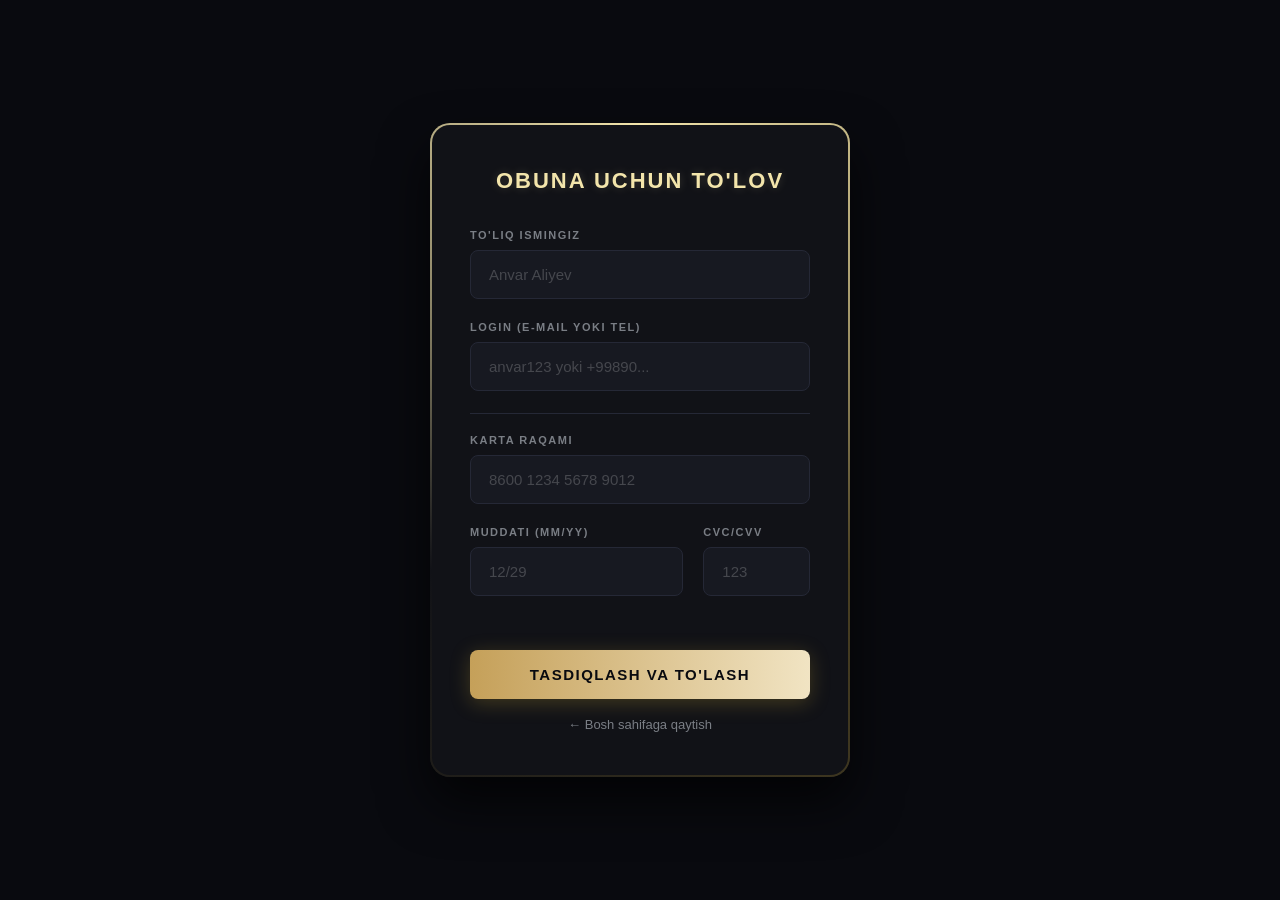
<file: index2.html>
<!DOCTYPE html>
<html lang="uz">
<head>
    <meta charset="UTF-8">
    <meta name="viewport" content="width=device-width, initial-scale=1.0">
    <title>To'lov Sahifasi — StreamVibe</title>
    <style>
        * {
            margin: 0;
            padding: 0;
            box-sizing: border-box;
        }

        body {
            background: #090a0f;
            display: flex;
            justify-content: center;
            align-items: center;
            min-height: 100vh;
            margin: 0;
            color: #fff;
            font-family: sans-serif;
        }

        .payment-box {
            background: #111217;
            padding: 45px 40px;
            width: 420px;
            position: relative;
            border-radius: 20px;
            z-index: 10;
            overflow: hidden;
            box-shadow: 0 25px 50px rgba(0, 0, 0, 0.7);
        }

        .payment-box::before {
            content: '';
            position: absolute;
            top: -50%;
            left: -50%;
            width: 200%;
            height: 200%;
            background: conic-gradient(from 0deg, #f3e5ab, #4a4022, #111217, #f3e5ab);
            animation: rotateGoldBorder 4s linear infinite;
            z-index: -2;
        }

        .payment-box::after {
            content: '';
            position: absolute;
            background: #111217;
            inset: 2px;
            border-radius: 18px;
            z-index: -1;
        }

        @keyframes rotateGoldBorder {
            100% { transform: rotate(360deg); }
        }

        h2 {
            text-align: center;
            margin-bottom: 35px;
            font-weight: 600;
            font-size: 22px;
            text-transform: uppercase;
            letter-spacing: 2px;
            color: #f3e5ab;
            text-shadow: 0 0 10px rgba(243, 229, 171, 0.2);
        }

        .input-group {
            margin-bottom: 22px;
            position: relative;
        }

        .input-group label {
            display: block;
            margin-bottom: 9px;
            font-size: 11px;
            color: #7a7e85;
            text-transform: uppercase;
            letter-spacing: 1.5px;
            font-weight: 600;
        }

        .input-group input {
            width: 100%;
            padding: 15px 18px;
            background: #171921;
            border: 1px solid #252836;
            border-radius: 8px;
            box-sizing: border-box;
            color: #fff;
            font-size: 15px;
            transition: all 0.3s ease;
        }

        .input-group input:focus {
            outline: none;
            border-color: #f3e5ab;
            background: #1a1c26;
            box-shadow: 0 0 10px rgba(243, 229, 171, 0.15);
        }

        .card-row {
            display: flex;
            gap: 20px;
        }

        .divider {
            border: 0;
            border-top: 1px solid #252836;
            margin: 20px 0;
        }

        .btn-pay {
            width: 100%;
            background: linear-gradient(90deg, #c5a059, #f1e4c3, #d4af37);
            background-size: 200% auto;
            color: #090a0f;
            border: none;
            padding: 16px;
            font-size: 15px;
            font-weight: 700;
            cursor: pointer;
            text-transform: uppercase;
            letter-spacing: 1.5px;
            transition: all 0.4s ease;
            box-shadow: 0 4px 20px rgba(212, 175, 55, 0.25);
            border-radius: 8px;
            margin-top: 32px;
        }

        .btn-pay:hover {
            background: linear-gradient(90deg, #7c3aed, #8b5cf6);
            color: #ffffff;
            box-shadow: 0 0 30px rgba(139, 92, 246, 0.6);
            transform: translateY(-1px);
        }

        .back-link {
            display: block;
            text-align: center;
            margin-top: 18px;
            color: #7a7e85;
            text-decoration: none;
            font-size: 13px;
            transition: color 0.3s;
        }

        .back-link:hover {
            color: #f3e5ab;
        }

        ::placeholder {
            color: rgba(255, 255, 255, 0.2);
        }
    </style>
</head>
<body>

<div class="payment-box">
    <h2>Obuna uchun To'lov</h2>
    <form id="paymentForm">
        <div class="input-group">
            <label>To'liq Ismingiz</label>
            <input type="text" id="fullname" placeholder="Anvar Aliyev" required>
        </div>
        <div class="input-group">
            <label>Login (E-mail yoki Tel)</label>
            <input type="text" id="login" placeholder="anvar123 yoki +99890..." required>
        </div>

        <hr class="divider">

        <div class="input-group">
            <label>Karta Raqami</label>
            <input type="text" id="cardNumber" placeholder="8600 1234 5678 9012" maxlength="19" required>
        </div>

        <div class="card-row">
            <div class="input-group" style="flex: 2;">
                <label>Muddati (MM/YY)</label>
                <input type="text" id="cardExpiry" placeholder="12/29" maxlength="5" required>
            </div>
            <div class="input-group" style="flex: 1;">
                <label>CVC/CVV</label>
                <input type="password" id="cardCvc" placeholder="123" maxlength="3" required>
            </div>
        </div>

        <button type="submit" class="btn-pay">Tasdiqlash va To'lash</button>
    </form>
    <a href="index.html" class="back-link">← Bosh sahifaga qaytish</a>
</div>

<script>
    // Ro'yxatdan o'tgan foydalanuvchi ma'lumotlarini yuklash
    const currentUser = JSON.parse(localStorage.getItem('sv_current'));
    if (currentUser) {
        document.getElementById('fullname').value = (currentUser.firstName || '') + ' ' + (currentUser.lastName || '');
        document.getElementById('login').value    = currentUser.email || '';
    }

    document.getElementById('cardNumber').addEventListener('input', function(e) {
        e.target.value = e.target.value.replace(/[^\d]/g, '').replace(/(.{4})/g, '$1 ').trim();
    });

    document.getElementById('cardExpiry').addEventListener('input', function(e) {
        let val = e.target.value.replace(/[^\d]/g, '');
        if (val.length >= 3) val = val.slice(0, 2) + '/' + val.slice(2, 4);
        e.target.value = val;
    });

    document.getElementById('paymentForm').addEventListener('submit', function(e) {
        e.preventDefault();
        const ism = document.getElementById('fullname').value;
        const login = document.getElementById('login').value;
        alert(`Rahmat, ${ism}! To'lovingiz muvaffaqiyatli qabul qilindi. Akkauntingiz (${login}) faollashtirildi!`);
        window.location.href = 'index.html';
    });
</script>

</body>
</html>
</file>
